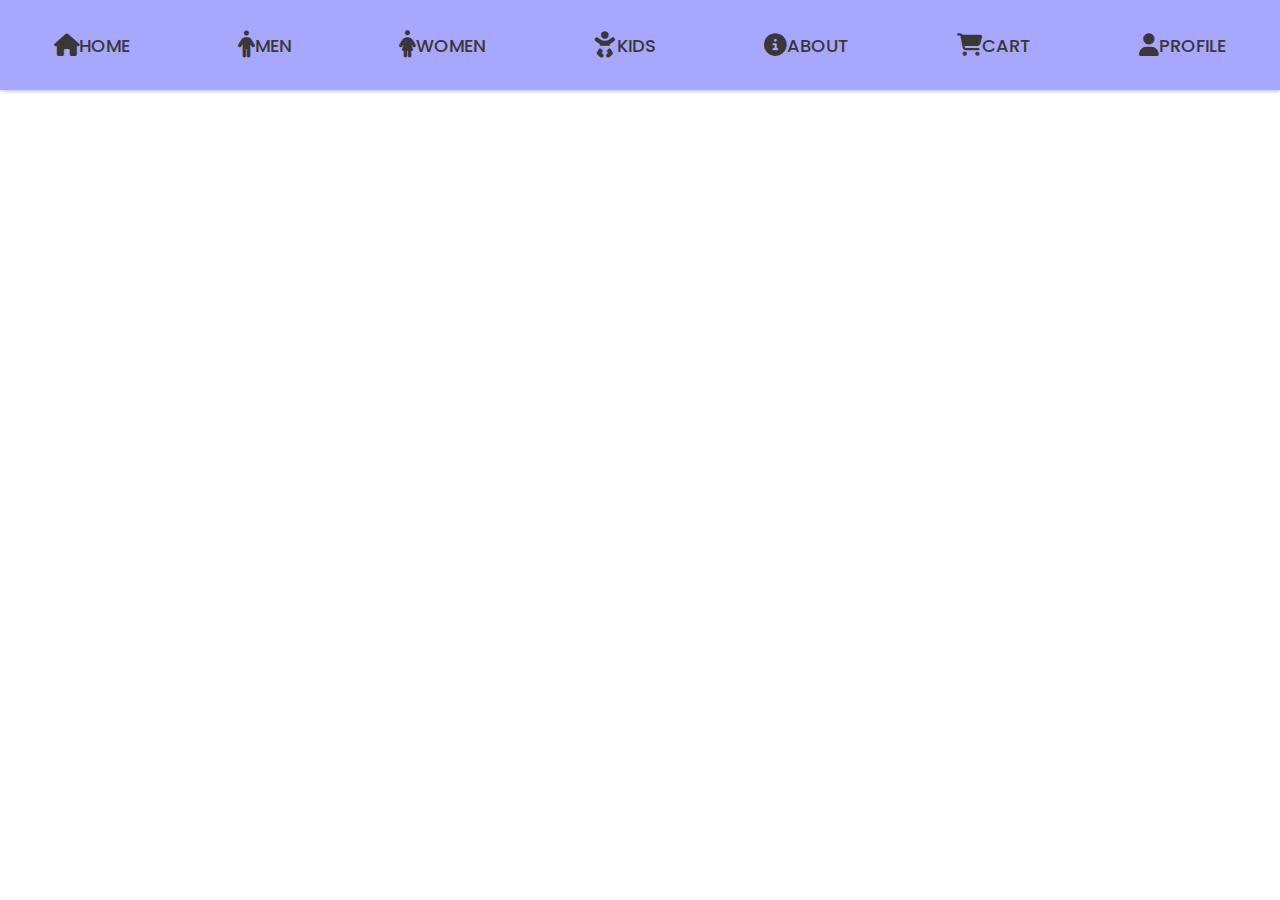
<file: index.html>
<!DOCTYPE html>
<html lang="en">
<head>
    <meta charset="UTF-8">
    <meta name="viewport" content="width=device-width, initial-scale=1.0">
    <title>ShoppingApp</title>
    <link rel="stylesheet" href="./E-commerce Website/homepage.css">
    <link rel="stylesheet" href="https://cdnjs.cloudflare.com/ajax/libs/font-awesome/6.5.1/css/all.min.css">
</head>
<body>
    <nav>
        <div class="menu-icon"><i class="fa-solid fa-bars fa-2x"></i>
        </div> 
        <ul>
            <li><i class="fa-solid fa-house fa-lg"></i>HOME</li>
            <li><i class="fa-solid fa-person fa-xl"></i>MEN</li>
            <li><i class="fa-solid fa-person-dress fa-xl"></i>WOMEN</li>
            <li><i class="fa-solid fa-baby fa-xl"></i>KIDS</li>
            <li><i class="fa-solid fa-circle-info fa-lg"></i>ABOUT</li>
            <li><a href="./E-commerce Website/cartpage.html" id ="cart-btn">
                <i class="fa-solid fa-cart-shopping fa-lg" id="carticon"></i>CART</a>
            </li>
            <li class="profile-btn" id="profile-btn">
                <i class="fa-solid fa-user fa-lg"></i>PROFILE
                <ul class="profile-block" id="profile-block">
                    <p class="wlcm">Welcome</p>
                    <hr>
                    <li><a href="#">ORDERS</a></li>
                    <li><a href="#">WISHLIST</a></li>
                    <li><a href="./E-commerce Website/RegistrationPage.html">LOGOUT</a></li>
                </ul>
            </li>
        </ul>
    </nav>
    <section class="main-block">
        <aside class="left-aside" id="left-aside"></aside>
        <section class="right-aside" id="right-aside"></section>
    </section>
    <script src="./E-commerce Website/homepage.js" type="module"></script>
</body>
</html>
</file>
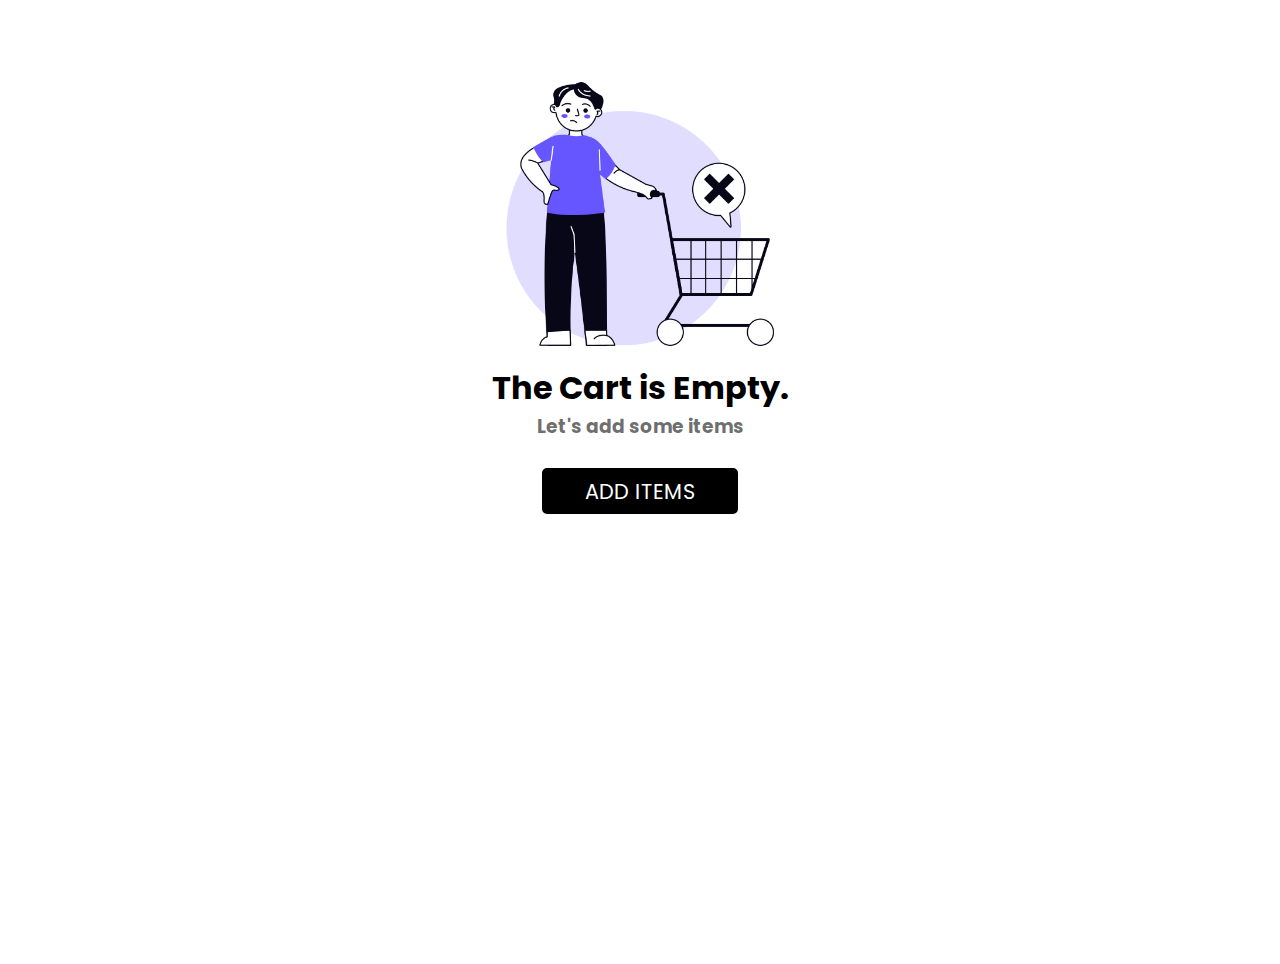
<file: E-commerce Website/cartpage.html>
<!DOCTYPE html>
<html lang="en">
<head>
    <meta charset="UTF-8">
    <meta name="viewport" content="width=device-width, initial-scale=1.0">
    <title>Cart-Page</title>
    <link rel="stylesheet" href="./cartpage.css">
    <link rel="stylesheet" href="https://cdnjs.cloudflare.com/ajax/libs/font-awesome/6.5.1/css/all.min.css">
</head>
<body>
    <section id="main-section">
        <div id="left-side"></div>
        <div id="right-side"></div>
    </section>
    <script type="module" src="./cartpage.js"></script>
</body>
</html>
</file>
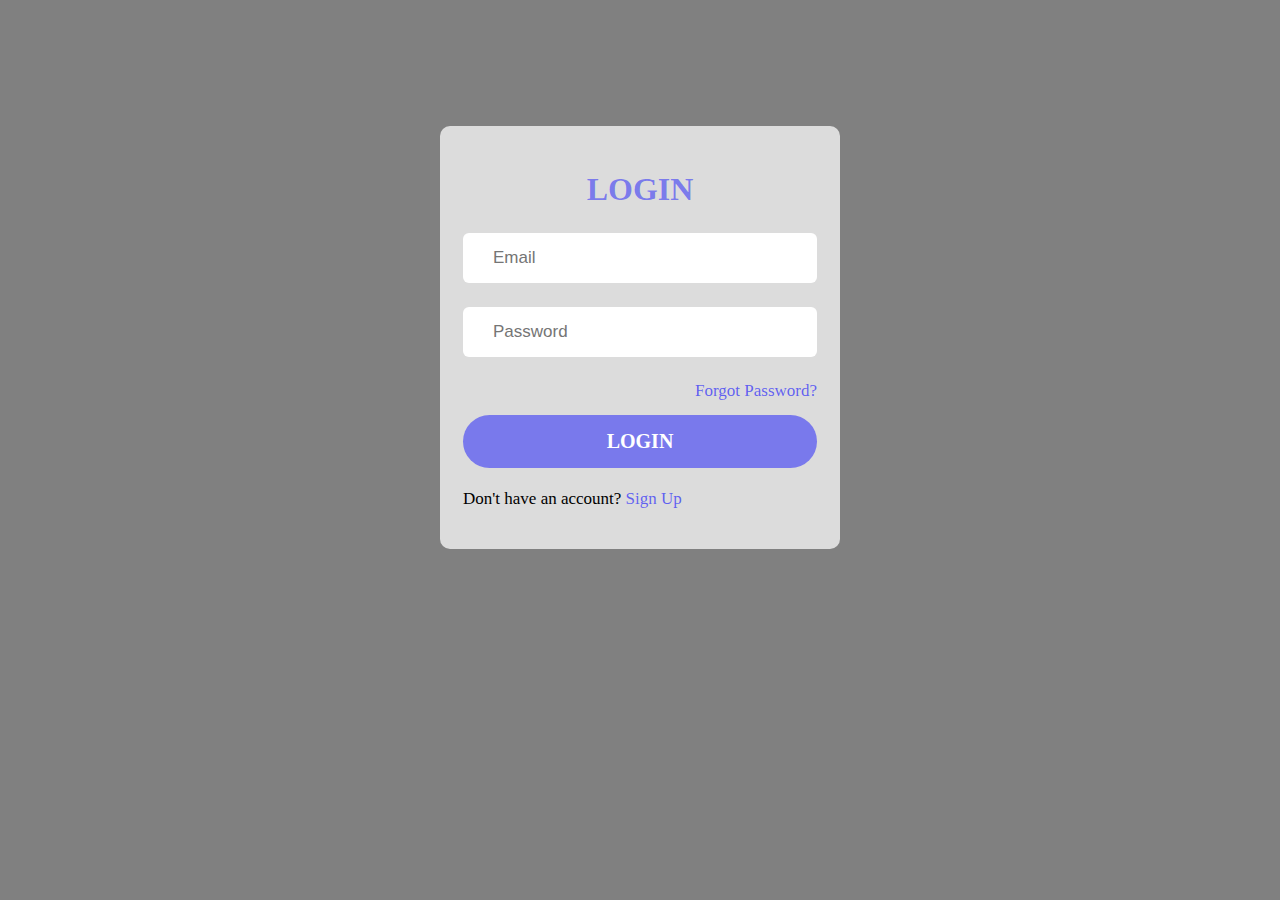
<file: E-commerce Website/LoginPage.html>
<!DOCTYPE html>
<html lang="en">
<head>
    <meta charset="UTF-8">
    <meta name="viewport" content="width=device-width, initial-scale=1.0">
    <title>LoginPage</title>
    <link rel="stylesheet" href="./LoginPage.css">
</head>
<body>
    <div class="login-container">
        <form id="loginForm" name="f" onsubmit="event.preventDefault(); validate();">
            <table class="tb1">
                <tr>
                    <th><h1>LOGIN</h1></th>
                </tr>
                <tr>
                    <td>
                        <input type="email" placeholder="Email" name="email" class="txt" id="email" oninput="validateEmail()">
                        <span id="errmail"></span>
                    </td>
                </tr>
                <tr>
                    <td>
                        <input type="password" placeholder="Password" name="password" class="txt" id="password" oninput="validatepswd()">
                        <span id="errpswd"></span>
                    </td>
                </tr>
                <tr>
                    <td class="fpass">
                        <a href="#" class="forgot-password">Forgot Password?</a><br>
                    </td>
                </tr>
                <tr>
                    <td>
                        <button class="btn">LOGIN</button>
                    </td>
                </tr>
                <tr>
                    <td>
                        <p>Don't have an account? <a href="./RegistrationPage.html" class="new-user">Sign Up</a></p>
                    </td>
                </tr>
            </table>
            


            
        </form>
    </div>
    <script src="./LoginPage.js"></script>
</body>
</html>
</file>
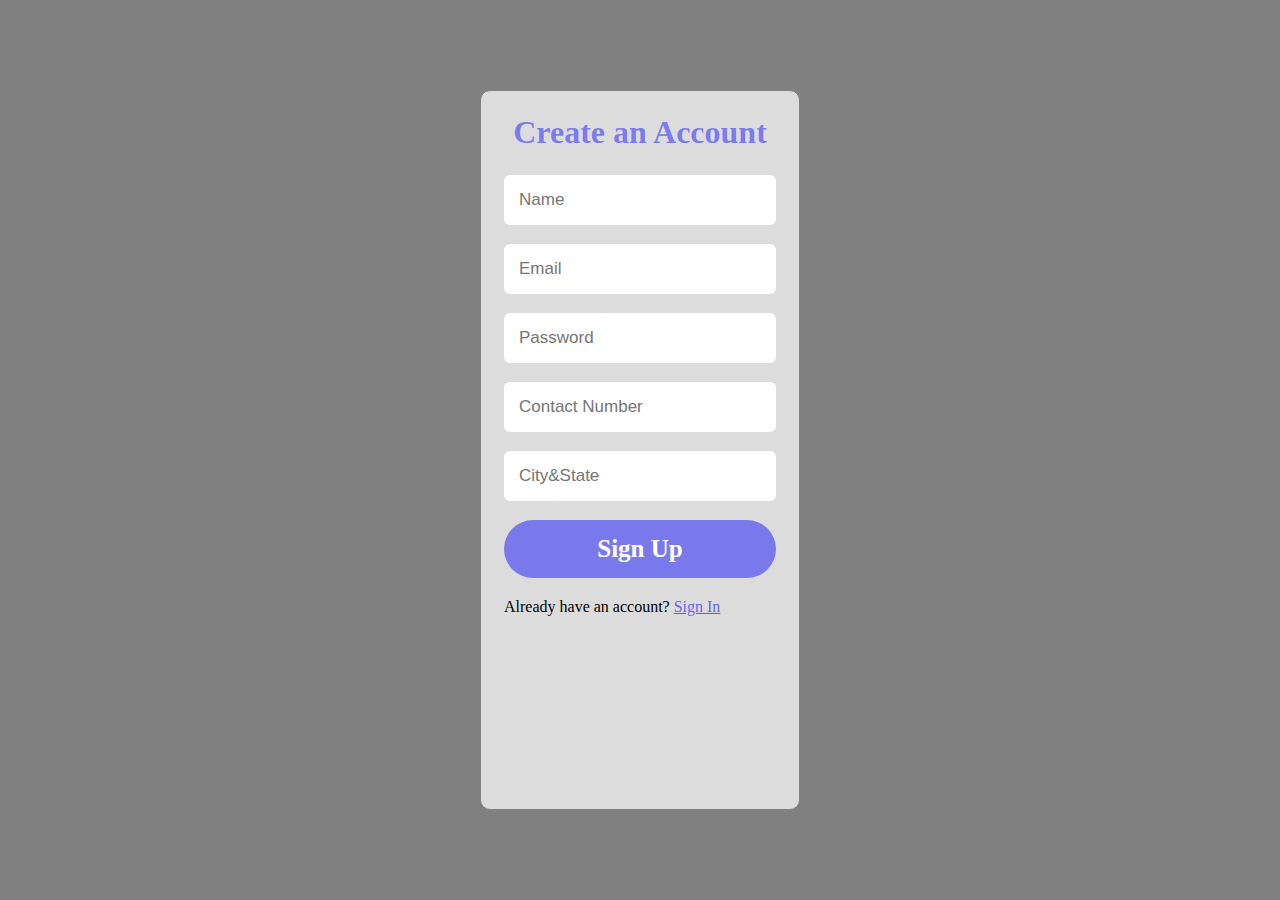
<file: E-commerce Website/RegistrationPage.html>
<!DOCTYPE html>
<html lang="en">
<head>
    <title>Registration Page</title>
    <style>
        *{
            box-sizing: border-box;
        }
        body{
            background-color: grey;
            font-family: serif;
        }
        h1{
            margin-top: 0px;
            margin-bottom: 20px;
            color: rgba(0, 0, 255, 0.452);
        }
        span{
            color: red;
        }
        .main{
            position:absolute;
            top: 50%;
            left: 50%;
            transform: translate(-50%,-50%);
        }
        .tb1{
            width: 100%;
        }
        .frm{
            width: 25vw;
            height: 80vh;
            border: 1px solid grey;
            border-radius: 10px;
            padding: 20px;
            background-color: rgba(255, 255, 255, 0.725);
        }
        .txt{
            width: 100%;
            padding: 15px;
            border-radius:6px;
            border: none;
            margin-bottom: 15px;
            font-size: 17px;
        }
        .btn{
            width: 100%;
            padding: 15px;
            background-color: rgba(0, 0, 255, 0.452);
            border-radius: 38px;
            border: none;
            color: white;
            font-size: 25px;
            font-weight: 600;
            font-family: serif;
        }
        .btn:hover, .btn:focus{
            background-color: rgba(57, 57, 249, 0.855);
            outline: none;
        }
        .new-user{
            color: rgba(0, 0, 255, 0.584);
        }
        .new-user:hover{
            text-decoration: none;
        }
        @media (min-width: 768px) and (max-width: 1024px) {
            h1{
                font-size: 50px;
            }
            span{
                font-size: 27px;
            }
            .main{
                position:absolute;
                top: 50%;
                left: 50%;
                transform: translate(-50%,-50%);
                height: 60%;
                width: 80%;
            }
            .tb1{
                height: 100%;
                width: 100%;
            }
            .frm{
                height: 100%;
                width: 100%;
                border-radius: 30px;
                padding: 40px;
                overflow-y: auto;
            }
            .txt{
                width: 100%;
                padding: 35px;
                border-radius: 15px;
                border: none;
                margin-bottom: 0px;
                font-size: 27px;
            }
            .btn{
                padding: 35px;
                background-color: rgba(0, 0, 255, 0.452);
                border-radius: 38px;
                font-size: 35px;
                font-weight: 600;
            }
            .btn:hover, .btn:focus{
                background-color: rgba(57, 57, 249, 0.855);
                outline: none;
            }
            p{
                font-size: 30px;
            }
            .new-user{
                font-size: 30px;
            }
        }
        
    </style>
</head>
<body>
    <div class ="main">
        <form class="frm" name="f" onsubmit="event.preventDefault(); validate();">
            <table class="tb1">
                <tr>
                    <th><h1>Create an Account</h1></th>
                </tr>
                <tr>
                    <td>
                        <input type="text" placeholder="Name" name="name" class="txt" id="name" oninput="validateName()">
                        <span id="errname"></span>
                    </td>
                </tr>
                <tr>
                    <td>
                        <input type="email" placeholder="Email" name="email" class="txt" id="email" oninput="validateEmail()">
                        <span id="errmail"></span>
                    </td>
                </tr>
                <tr>
                    <td>
                        <input type="password" placeholder="Password" name="password" class="txt" id="password" oninput="validatepswd()">
                        <span id="errpswd"></span>
                    </td>
                </tr>
                <tr>
                    <td>
                        <input type="text" placeholder="Contact Number" name="cnum" class="txt" id="cnum" oninput="validatecnum()">
                        <span id="errcn"></span>
                    </td>
                </tr>
                <tr>
                    <td>
                        <input type="text" placeholder="City&State" name="city" class="txt" id="city" oninput="validatecity()">
                        <span id="errcity"></span>
                    </td>
                </tr>
                <tr>
                    <td>
                        <button class="btn">Sign Up</button>
                    </td>
                </tr>
                <tr>
                    <td><p>Already have an account? <a href="./LoginPage.html" class="new-user">Sign In</a></p></td>
                </tr>
            </table>
        </form>
    </div>
    <script>
        function validate(){
            let name = document.f.name.value;
            let mail = document.f.email.value;
            let pswd = document.f.password.value;
            let contact = document.f.cnum.value;
            let city = document.f.city.value;
            let normalText = /^[a-zA-Z\s]+$/;
            let normalNo = /^[0-9]+$/;
            let normalEmail = /^[a-zA-z0-9]+@[a-zA-Z]+\.[a-zA-z]+$/;
            isErr = false;
            if (isErr == false) {
                //validate the fields on submit event

                // validation for name
                if(name == "" || name.trim().length == 0){
                    document.getElementById("errname").innerHTML = "Name is Required.";
                    isErr = true;
                    document.getElementById('name').style.marginBottom = '0px';
                }
                else if(normalText.test(name) == false){
                    document.getElementById("errname").innerHTML = "*Please enter a valid Name.";
                    isErr = true;
                    document.getElementById('name').style.marginBottom = '0px';
                }
                else{
                    isErr = false;
                    document.getElementById('errname').innerHTML = "";
                    document.getElementById('name').style.marginBottom = '15px';
                }

                // validation for email                
                if(mail == "" || mail.trim().length == 0){
                    document.getElementById("errmail").innerHTML = "* Email is Required.";
                    isErr = true;
                    document.getElementById('email').style.marginBottom = '0px';

                }
                else if(normalEmail.test(mail) == false){
                    document.getElementById("errmail").innerHTML = "* Enter a valid Email ID.";
                    isErr = true;
                    document.getElementById('email').style.marginBottom = '0px';
                }
                else{
                    isErr = false;
                    document.getElementById('errmail').innerHTML = "";
                    document.getElementById('email').style.marginBottom = '15px';
                }

                // validation for password
                if(pswd == "" || pswd.trim().length == 0){
                    document.getElementById("errpswd").innerHTML = "* Password is required.";
                    isErr = true;
                    document.getElementById('password').style.marginBottom = '0px';
                }
                else{
                    isErr = false;
                    document.getElementById('errpswd').innerHTML = "";
                    document.getElementById('password').style.marginBottom = '15px';
                }

                // validation for contact number
                if (contact == "" || contact.trim().length == 0) {
                    isErr = true;
                    document.getElementById('errcn').innerHTML = " * Contact Number is Required.";
                    document.getElementById('cnum').style.marginBottom = '0px';
                }
                else if (normalNo.test(contact) == false) {
                    isErr = true;
                    document.getElementById('errcn').innerHTML = " * Enter Numbers Only.";
                    document.getElementById('cnum').style.marginBottom = '0px';
                }
                else if (contact.trim().length != "10") {
                    isErr = true;
                    document.getElementById('errcn').innerHTML = " * Contact Number should be of 10 digit.";
                    document.getElementById('cnum').style.marginBottom = '0px';
                }
                else{
                    isErr = false;
                    document.getElementById('errcn').innerHTML = "";
                    document.getElementById('cnum').style.marginBottom = '15px';
                }

                // validation for city
                if (city == "" || city.trim().length == 0) {
                    document.getElementById('errcity').innerHTML = " * City is Required.";
                    isErr = true;
                    document.getElementById('city').style.marginBottom = '0px';
                }
                else if (normalText.test(city) == false) {
                    isErr = true;
                    document.getElementById('errcity').innerHTML = " * Enter Alphabets Only.";
                    document.getElementById('city').style.marginBottom = '0px';
                }
                else{
                    isErr = false;
                    document.getElementById('errcity').innerHTML = "";
                    document.getElementById('city').style.marginBottom = '15px';
                }                
                // return false;
            }
            if(isErr == false){
                window.location.href =  "./LoginPage.html";
                // return true;
            }
        }
        
        function validateName(){
            let name = document.f.name.value;
            let normalText = /^[a-zA-Z\s]+$/;

            if (name == "" || name.trim().length == 0) {
                document.getElementById('errname').innerHTML = " * Name is Required.";
                isErr = true;
            }
            else if (normalText.test(name) == false) {
                isErr = true;
                document.getElementById('errname').innerHTML = " * Enter Alphabets Only.";
            }
            else{
                document.getElementById('errname').innerHTML = "";
                document.getElementById('name').style.marginBottom = '15px';
            }
        }
        function validateEmail(){
            let mail = document.f.email.value;
            let normalEmail = /^[a-zA-z0-9]+@[a-zA-Z]+\.[a-zA-z]+$/;
            if (mail == "" || mail.trim().length == 0) {
                isErr = true;
                document.getElementById('errmail').innerHTML = " * Email is Required.";
            }
            else if (normalEmail.test(mail) == false) {
                isErr = true;
                document.getElementById('errmail').innerHTML = " * Enter Valid Email Id.";
            }
            else{
                document.getElementById('errmail').innerHTML = "";
                document.getElementById('email').style.marginBottom = '15px';
            }
        }
        function validatepswd(){
            let pswd = document.f.password.value;
            if (pswd == "" || pswd.trim().length == 0) {
                isErr = true;
                document.getElementById('errpswd').innerHTML = " * Password is Required."
            }
            else{
                document.getElementById('errpswd').innerHTML = "";
                document.getElementById('password').style.marginBottom = '15px';
            }
        }
        function validatecnum(){
            let contact = document.f.cnum.value;
            let normalNo = /^[0-9]+$/;

            if (contact == "" || contact.trim().length == 0) {
                isErr = true;
                document.getElementById('errcn').innerHTML = " * Contact Number is Required.";
            }
            else if (normalNo.test(contact) == false) {
                isErr = true;
                document.getElementById('errcn').innerHTML = " * Enter Numbers Only.";
            }
            else if (contact.trim().length != "10") {
                isErr = true;
                document.getElementById('errcn').innerHTML = " * Contact Number should be of 10 digit.";
            }
            else{
                document.getElementById('errcn').innerHTML = "";
                document.getElementById('cnum').style.marginBottom = '15px';
            }
        }
        function validatecity(){
            let city = document.f.city.value;
            let normalText = /^[a-zA-Z\s,]+$/;

            if (city == "" || city.trim().length == 0) {
                document.getElementById('errcity').innerHTML = " * City is Required.";
                isErr = true;
            }
            else if (normalText.test(city) == false) {
                isErr = true;
                document.getElementById('errcity').innerHTML = " * Enter Alphabets Only.";
            }
            else{
                document.getElementById('errcity').innerHTML = "";
                document.getElementById('city').style.marginBottom = '15px';
            }
        }
    </script>
</body>
</html>
</file>
<file: E-commerce Website/homepage.css>
@import url('https://fonts.googleapis.com/css2?family=Poppins:ital,wght@1,600&display=swap');
*{
    margin: 0;
    padding: 0;
    box-sizing: border-box;
    font-family: 'Poppins', sans-serif;
}
body{
    height: 100vh;
    width: 100vw;
}
nav{
    height: 10%;
    width: 100%;
    background-color: rgba(0, 0, 255, 0.347);
    box-shadow: 1px 0px 5px rgb(154, 154, 154);
    overflow-y: hidden;
}
nav > ul{
    height: 100%;
    width: 100%;
    display: flex;
    justify-content: space-around;
    align-items: center;
}
li{
    display: flex;
    align-items: center;
    color: #3b3737;
    list-style: none;
    font-size: 18px;
    font-weight: 500;
    cursor: pointer;
}
li a{
    color: #3b3737;
    text-decoration: none;
}
li:hover > #cart-btn{
    color: azure;
}
li:hover{
    color: azure;
}
.menu-icon{
    display: none;
}
.profile-block > li :hover{
    transform: scale(1.05);
}
.profile-block>hr{
    width: 90%;
}
.wlcm{
    color: #3b3737;
}
.cart-count{
    color: #3b3737;
    position: absolute;
    top: 15px;
    right: 350px;
    padding-top: 7px;
    padding-left: 3px;
    background-color: white;
    display: inline-block;
    width: 15px;
    height: 15px;
    border-radius: 50%;
    font-size: 15px;
}
.main-block{    
    height: 90%;
    display: flex;
}
.left-aside{
    height: 100%;
    width: 25%;
    overflow: auto;
    padding: 30px;
    display: flex;
    flex-direction: column;
    align-items: center;
}
.ratings{
    height: 20px;
    width: fit-content;
    font-size: 12px;
    background-color: rgba(0, 0, 255, 0.267);
    border-radius: 7px;
    padding-left: 4px;
}
.price{
    font-size: 15px;
    color: rgba(59, 55, 55, 0.872);
}
.left-aside-div{
    width: 80%;
    margin-bottom: 70px;
}
.left-aside-div>img:hover{
    transform: scale(1.05);
    transition: all ease 0.9s;
}
.right-aside{
    height: 100%;
    width: 75%;
    display: flex;
    align-items: center;
    justify-content: space-around;
    padding: 50px;
}
.details-block{
    height: 70%;
    width: 50%;
    display: flex;
    flex-direction: column;
    align-items: start;
    justify-content: space-evenly;
}
.price-details{
    font-weight: 600;
    font-size: 20px;
}
.addTocartbtn{
    width: 60%;
    height: 60px;
    border: none;
    background-color: rgba(0, 0, 255, 0.452);
    font-weight: 800;
    font-size: 23px;
    border-radius: 50px;
    color: white;
}
.addTocartbtn:hover{
    color: rgba(0, 0, 255, 0.452);
    background-color: white;
    border: 2px solid rgba(0, 0, 255, 0.452);
}
.profile-block{
    display: none;
    position: absolute;
    right: 0;
    top: 10%;
    background-color: rgba(211, 211, 211, 0.392);
    z-index: 1;
}
.profile-btn{
    height: 100%;
}
.profile-btn:hover{
    cursor: pointer;
}
.profile-btn:hover .profile-block{
    display: block;
    width: 200px;
    height: 250px;
    display: flex;
    flex-direction: column;
    align-items: center;
    justify-content: space-around;
}

/* Media queries for tablet screens */ 
@media (min-width: 768px) and (max-width: 1024px) { 
    .left-aside { 
        width: 30%; 
    }
    .right-aside {
        width: 70%;
    }
    .details-block {
        width: 80%;
    }
}
/* Media queries for mobile screens */
@media (max-width: 768px) { 
    .menu-icon {
        display: block;
        padding-left: 5%;
        padding-top: 10px;
        cursor: pointer;
        color: #3b3737;
    }
    nav{
        height: 9vh;
        overflow: visible;
    }
    ul{
        display: none;
    }
    li{
        display: none;
    }
    .profile-block{
        display: none;
        background-color: rgba(211, 211, 211, 0.392);
        z-index: 1;
    }
    .profile-block > .wlcm{
        padding-left: 10px;
    }
    .profile-btn:hover .profile-block{
        display: block;
        width: 200px;
        height: 250px;
        display: flex;
        flex-direction: column;
        align-items: center;
        justify-content: space-around;
    }
    .profile-block>hr{
        height: 3px;
        background-color: #3b3737;
    }
    .left-aside{
        width: 100%;
    }
    .left-aside-div{
        margin-top:  0px;
    }
    .right-aside{
        width: 0%;
        display: none;
        padding: 0px;
    }
}
</file>
<file: E-commerce Website/cartpage.css>
@import url('https://fonts.googleapis.com/css2?family=Poppins:ital,wght@1,600&display=swap');
*{
    margin: 0;
    padding: 0;
    box-sizing: border-box;
    font-family: 'Poppins', sans-serif;
}
body{
    height: 100vh;
    width: 100vw;
}
.empty{
    position: relative;
    margin-top: 5%;
    display: flex;
    align-items: center;
    justify-content: center;
    flex-direction: column;
}
.empty > img{
    height: 300px;
}
.empty > h3{
    color: rgba(0, 0, 0, 0.584);
}
.empty > .additem{
    height: 50px;
    width: 200px;
    background-color: black;
    color: white;
    text-decoration: none;
    font-size: 1.3rem;
    border-radius: 7px;
    border: 2px solid;
    display: flex;
    align-items: center;
    justify-content: center;
}
.empty > .additem:hover{
    color: black;
    background-color: white;
}
#left-side{
    position: absolute;
    top: 50%;
    transform: translate(10%,-50%);
    background-color: rgba(211, 211, 211, 0.297);
    border-radius: 20px;
    height: 70%;
    width: 40%;
    overflow-y: auto;
    padding: 30px;
}
.product{
    position: relative;
    height: 40%;
    display: flex;
    flex-direction: row;
    align-items: center;
    background-color: white;
    gap: 20px;
    list-style: none;
    padding: 5px;
    margin-bottom: 40px;
    border-radius: 20px;
    box-shadow: 2px 2px 8px rgba(128, 128, 128, 0.171), -2px -2px 8px rgba(128, 128, 128, 0.176);
}
.price{
    font-weight: 700;
}
.delete{   
    cursor: pointer;
    font-size: 25px;
    font-weight: 300;
    position: absolute;
    top: 0px;
    right: 8px;
    color: rgba(215, 5, 5, 0.779);
    background-color: transparent;
    border: none;
}
img{
    border-radius: 20px;
}
#right-side{
    position: absolute;
    top: 50%;
    right: 10%;
    transform: translate(-10%,-50%);
    /* background-color: rgba(211, 211, 211, 0.297); */
    height: 70%;
    width: 30%;
    /* overflow-y: auto; */
    padding-top: 130px;
    border-radius: 20px;
}
.checkout{
    height: max-content;
    width: 100%;
    padding: 20px;
    background-color: white;
    line-height: 70px;
    border-radius: 20px;
    box-shadow: 2px 2px 8px rgba(128, 128, 128, 0.171), -2px -2px 8px rgba(128, 128, 128, 0.176);
}
.totalAmount,.totalCount{
    display: flex;
    justify-content: space-between;
}
#right-side > button {
    height: 60px;
    width: 100%;
    background-color: black;
    color: white;
    font-size: 1.3rem;
    border-radius: 35px;
    border: 2px solid;
    margin-top: 50px;
  }
  
  #right-side > button:hover {
    color: black;
    background-color: white;
  }
</file>
<file: E-commerce Website/LoginPage.css>
* {
  box-sizing: border-box;
}

body {
  background-color: grey;
  font-family: serif;
}

.login-container {
  width: 100%;
  max-width: 400px;
  margin: 10% auto;
  padding: 20px;
  background-color: #ffffffb9;
  border-radius: 10px;
}
h1 {
  color: rgba(0, 0, 255, 0.452);
}
span{
  color: red;
}
.txt {
  width: 100%;
  height: 50px;
  padding: 10px;
  margin-bottom: 20px;
  border: none;
  border-radius: 6px;
  font-size: 17px;
}
.tb1 {
  width: 100%;
}
input:focus {
  outline: none;
  transform: scale(1.025);
}
.fpass{
  display: flex;
  justify-content: right;
}
.forgot-password {
  width: fit-content;
  margin-bottom: 10px;
}

.btn {
  background-color: rgba(0, 0, 255, 0.452);
  width: 100%;
  padding: 15px;
  font-size: 20px;
  font-weight: 600;
  font-family: serif;
  color: white;
  border: none;
  border-radius: 35px;
  cursor: pointer;
}
a{
  color: rgba(0, 0, 255, 0.584);
  font-size: 17px;
  text-decoration: none;
}
a:hover{
  text-decoration: underline;
}

.txt{
  padding-left: 30px;
}

.btn:hover {
  background-color: rgba(51, 51, 253, 0.66);
}

.btn:active {
  background-color: rgba(57, 57, 249, 0.788);
}
p{
  font-size: 17px;
}
@media (max-width: 767px) {
  .login-container {
    width: 90%;
    padding: 20px;
  }

  .txt {
    height: 50px;
    padding: 5px;
  }

  .btn {
    height: 40px;
    font-size: 16px;
  }
}
</file>
